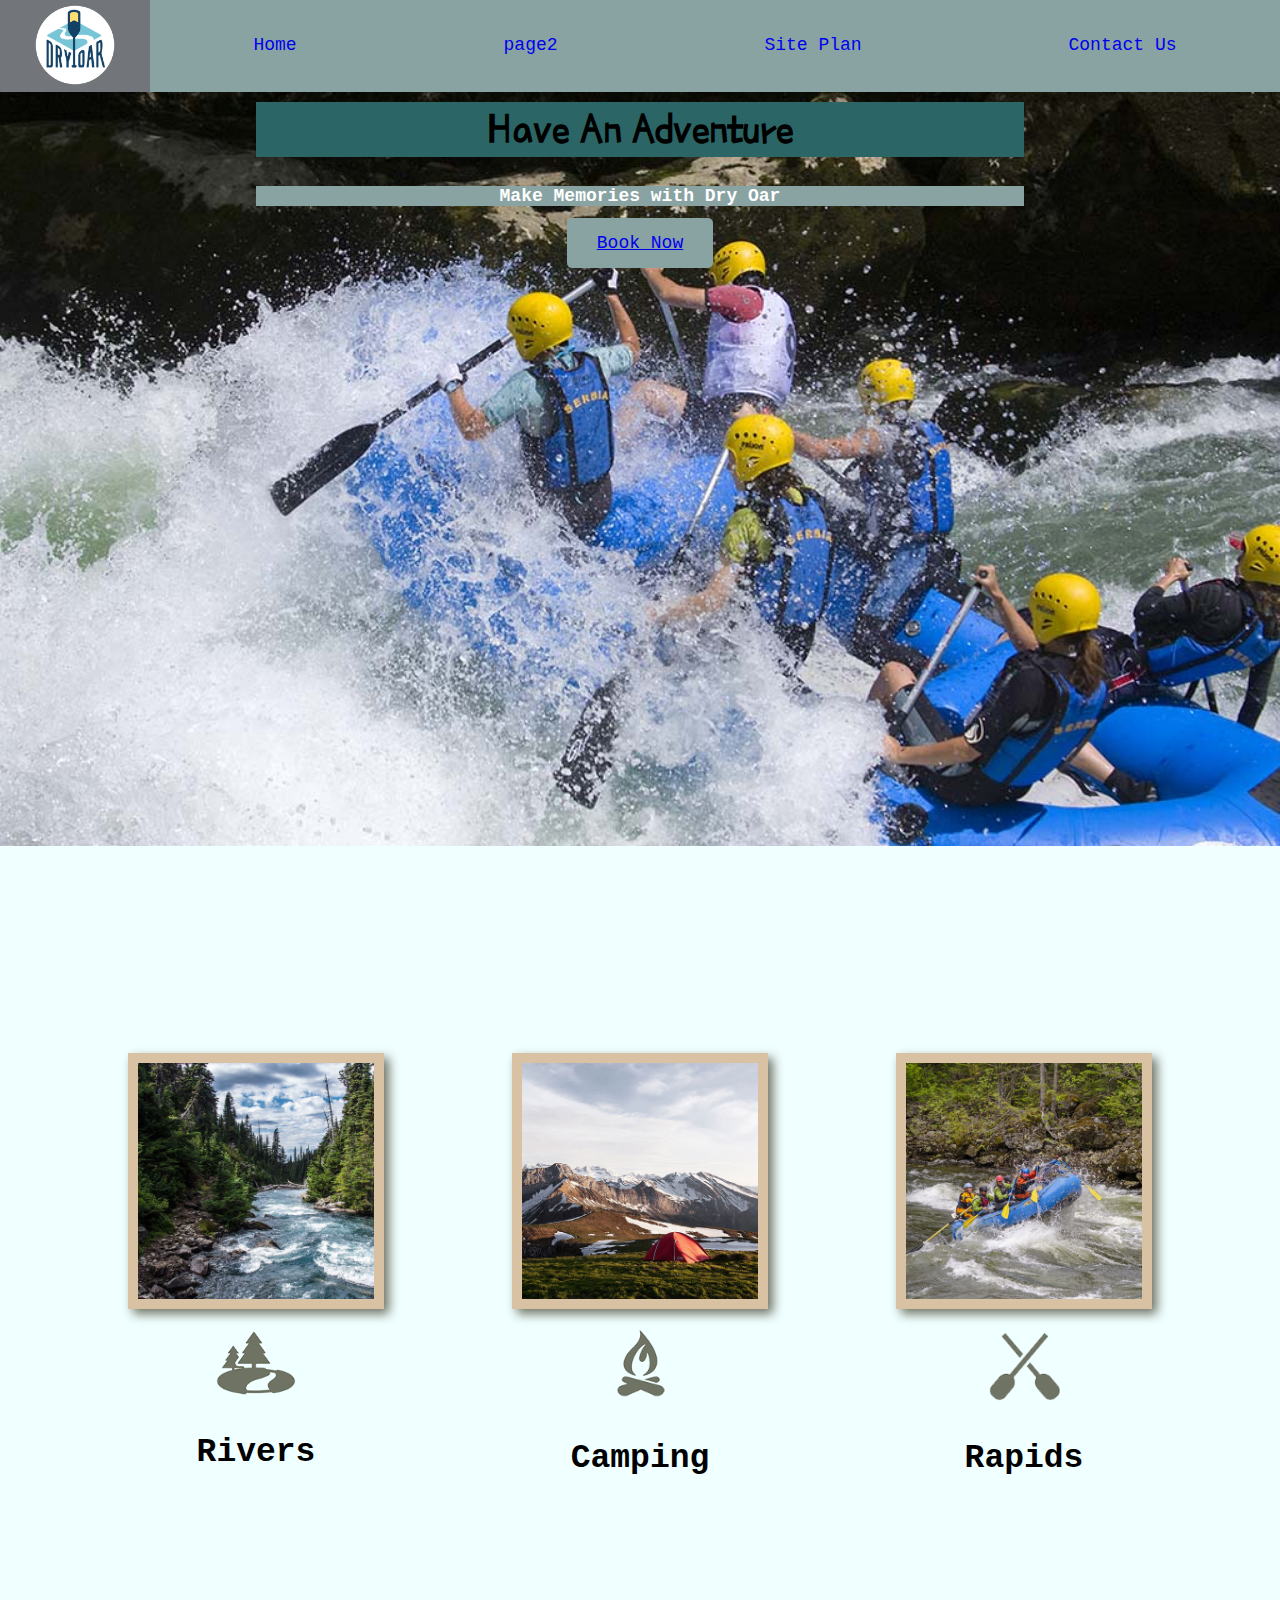
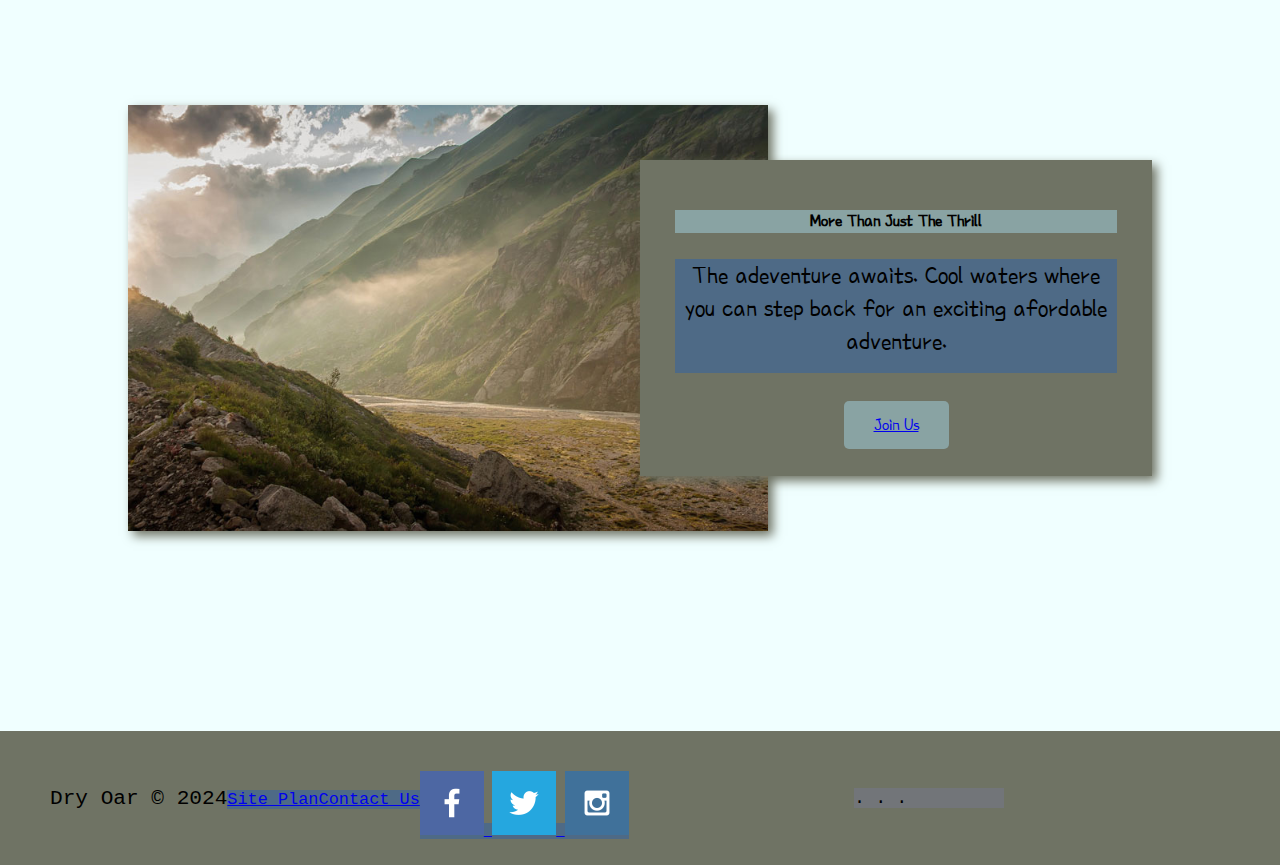
<file: Wwr/adventure-page2/index.html>
<!DOCTYPE html>
<html lang="en">
<head>
    <meta charset="UTF-8">
    <meta name="viewport" content="width=device-width, initial-scale=1.0">
    <title>White water rafting for noobs</title>
    <link href="https://fonts.googleapis.com/css2?family=Poor+Story&display=swap" rel="stylesheet">
    <link rel="stylesheet" href="styles/style.css">
 
</head>
<body>
    <div id="content">
    <header>
        <a id="logo_link" href="index.html">
            <img class="logo" src="./images/logo.png" alt="Dry Oar Logo">
        </a>
        <nav>
            <a href="index.html">Home</a>
            <a href="#">page2</a>
            <a href="site-plan-rafting.html">Site Plan</a>
            <a href="contactus.html">Contact Us</a>
    </header>
    <div id="hero">
        <div id="hero-box">
            <img id="hero-img" src="./images/hero.png" alt="People enjoying white water rafting">
        </div>
        <section id="hero-msg">
            <h1 class="home-title">Have An Adventure</h1>
            <h4>Make Memories with Dry Oar </h4>
            <div class='button-box'>
                <a class='book' href="contactus.html">Book Now</a>
            </div>
        </section>
    </div>
    <main class="home-grid">
        <section class="rivers-card">
            <img class="card-img" src=" ./images/rivers.png" alt="river in forest">
            <img class="icon" src=" ./images/rivericon.png" alt="river icon">
            <h2>Rivers</h2>
        </section>
        <section class="camping-card">
            <img class="card-img" src="./images/camping.png" alt="tent in mountains">
            <img class="icon" src="./images/firelogo.png" alt="fire icon">
            <h2>Camping</h2>
            
        </section>
        <section class="rapids-card">
            <img class="card-img" src="./images/rapid.png" alt="rafting boat">
            <img class="icon" src="./images/oars icon.png" alt="oars icon">
            <h2>Rapids</h2>
        </section>
<div id="backround"></div>
        <img class="mountains" src="./images/mountains.png" alt="Misty mountains">
    <section class="msg">
        <h2>More Than Just The Thrill</h2>
        <p> The adeventure awaits. Cool waters where you can step back for an exciting 
            afordable adventure. </p>
        <a class='join' href="rivers">Join Us</a>
    </section>
    </main>
    </body>
    <footer>
        <p>Dry Oar &copy; 2024</p>
        <p><a href="site-plan-rafting.html">Site Plan</a></p>
        <p><a href="contactus.html">Contact Us</a></p>
        <div class="social">
            <a href="https://facebook.com">
                <img src="images/facebook.png" alt="fb icon">
            </a>
            <a href="https://twitter.com">
                <img src="images/twitter.png" alt="twitter icon">
            </a>
            <a href="https://instagram.com">
                <img src="images/instagram.png" alt="instagram icon">
            </a>
        </div>
        <head>
            <link rel="stylesheet" href="styles/style.css">
              <body>
                <div id="content">
                    <header>
                        . . .
                    </footer>
                </div>
                </div>
            </body>
            </html>
        </head>
    </footer>
</file>
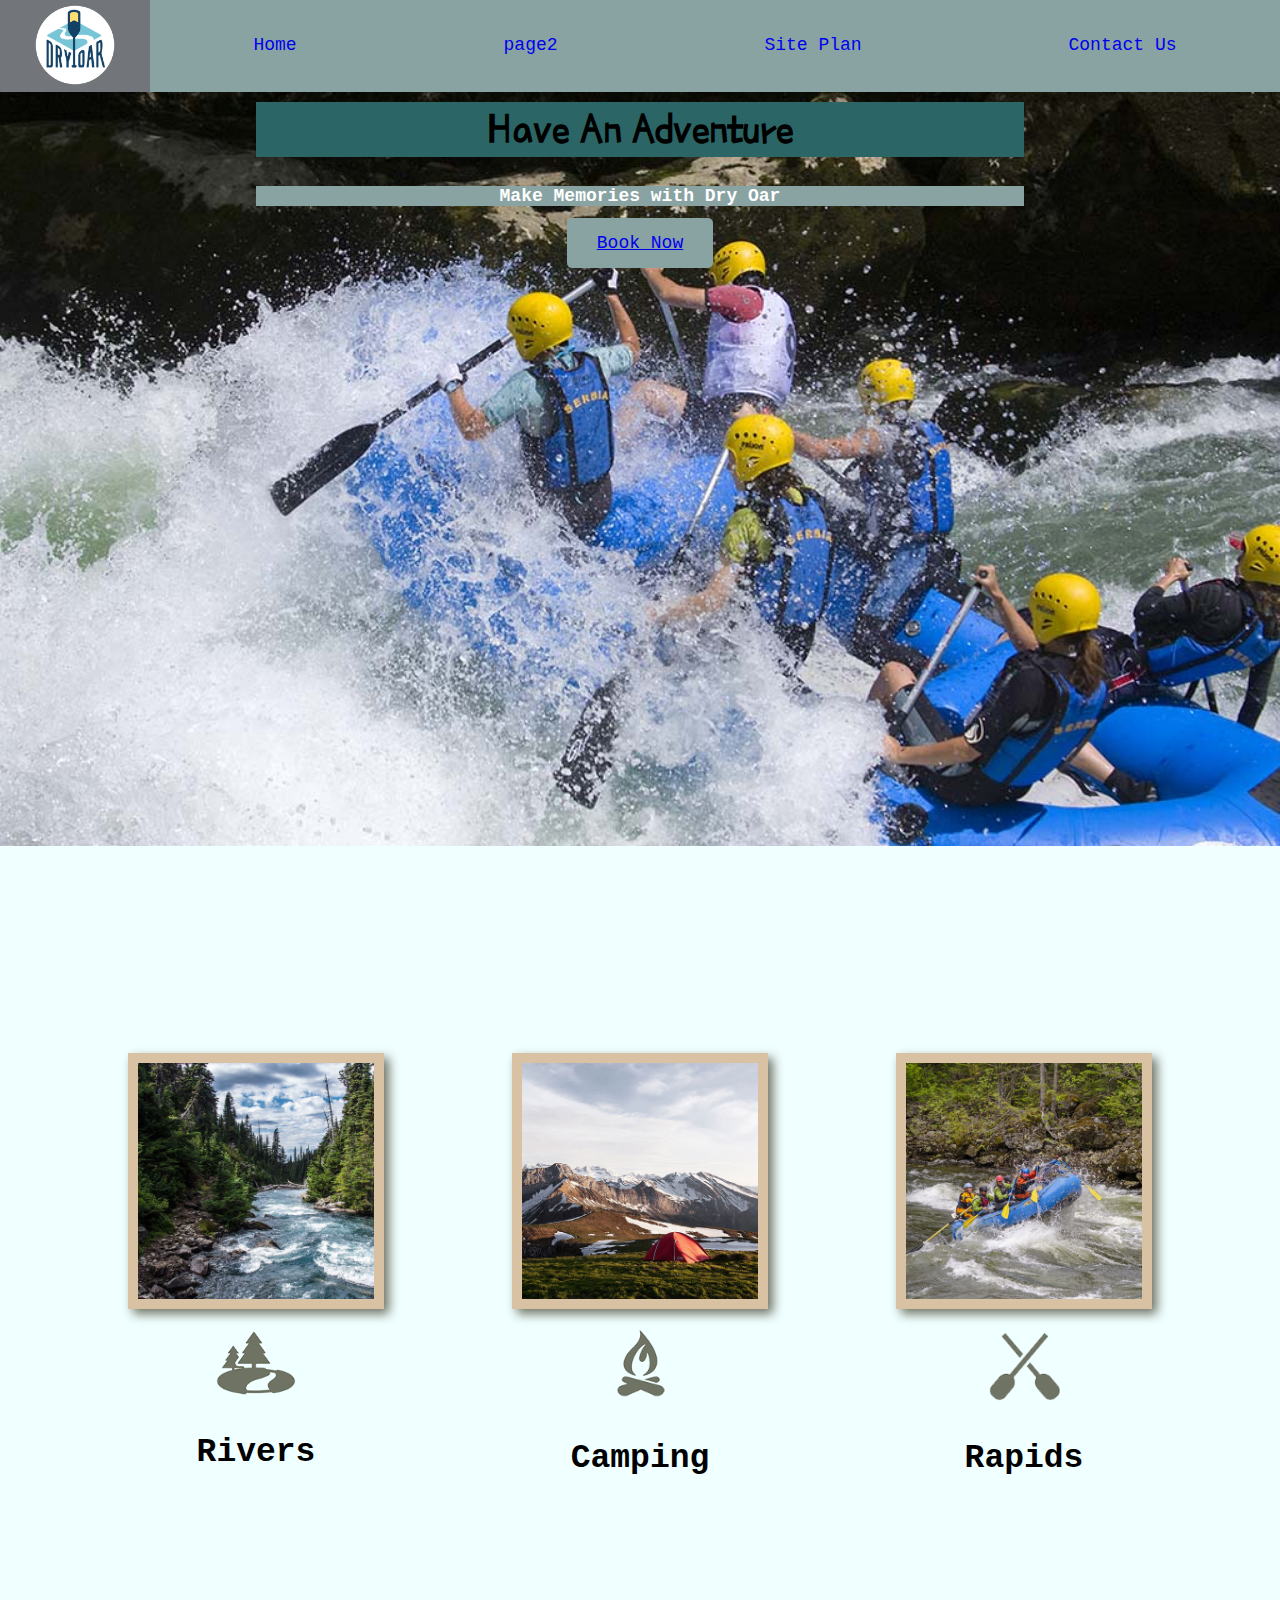
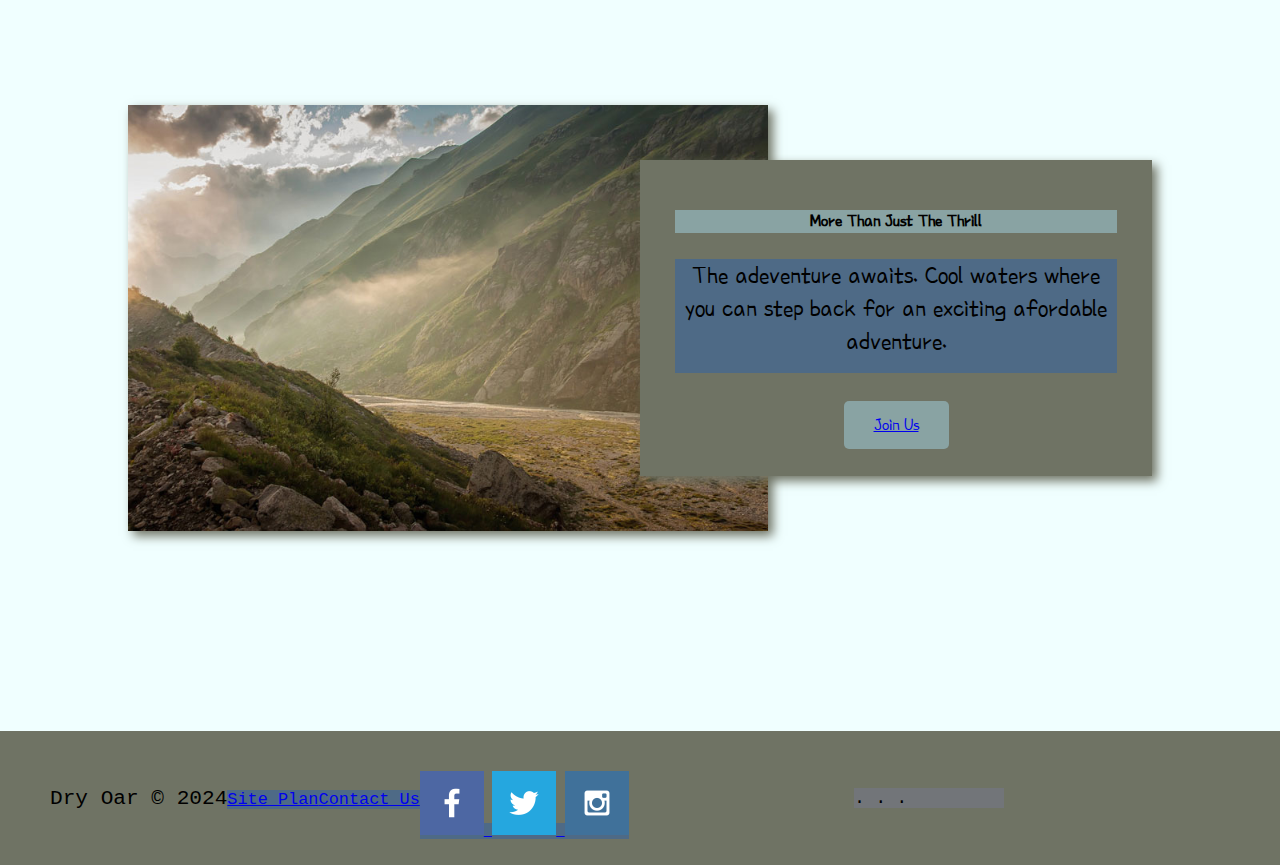
<file: Wwr/adventure/index.html>
<!DOCTYPE html>
<html lang="en">
<head>
    <meta charset="UTF-8">
    <meta name="viewport" content="width=device-width, initial-scale=1.0">
    <title>White water rafting for noobs</title>
    <link href="https://fonts.googleapis.com/css2?family=Poor+Story&display=swap" rel="stylesheet">
    <link rel="stylesheet" href="styles/style.css">
 
</head>
<body>
    <header>
        <a id="logo_link" href="index.html">
            <img class="logo" src="./images/logo.png" alt="Dry Oar Logo">
        </a>
        <nav>
            <a href="index.html">Home</a>
            <a href="#">page2</a>
            <a href="site-plan-rafting.html">Site Plan</a>
            <a href="contactus.html">Contact Us</a>
    </header>
    <div id="hero">
        <div id="hero-box">
            <img id="hero-img" src="./images/hero.png" alt="People enjoying white water rafting">
        </div>
        <section id="hero-msg">
            <h1 class="home-title">Have An Adventure</h1>
            <h4>Make Memories with Dry Oar </h4>
            <div class='button-box'>
                <a class='book' href="contactus.html">Book Now</a>
            </div>
        </section>
    </div>
    <main class="home-grid">
        <section class="rivers-card">
            <img class="card-img" src=" ./images/rivers.png" alt="river in forest">
            <img class="icon" src=" ./images/rivericon.png" alt="river icon">
            <h2>Rivers</h2>
        </section>
        <section class="camping-card">
            <img class="card-img" src="./images/camping.png" alt="tent in mountains">
            <img class="icon" src="./images/firelogo.png" alt="fire icon">
            <h2>Camping</h2>
            
        </section>
        <section class="rapids-card">
            <img class="card-img" src="./images/rapid.png" alt="rafting boat">
            <img class="icon" src="./images/oars icon.png" alt="oars icon">
            <h2>Rapids</h2>
        </section>
<div id="backround"></div>
        <img class="mountains" src="./images/mountains.png" alt="Misty mountains">
    <section class="msg">
        <h2>More Than Just The Thrill</h2>
        <p> The adeventure awaits. Cool waters where you can step back for an exciting 
            afordable adventure. </p>
        <a class='join' href="rivers">Join Us</a>
    </section>
    </main>
    </body>
    <footer>
        <p>Dry Oar &copy; 2024</p>
        <p><a href="site-plan-rafting.html">Site Plan</a></p>
        <p><a href="contactus.html">Contact Us</a></p>
        <div class="social">
            <a href="https://facebook.com">
                <img src="images/facebook.png" alt="fb icon">
            </a>
            <a href="https://twitter.com">
                <img src="images/twitter.png" alt="twitter icon">
            </a>
            <a href="https://instagram.com">
                <img src="images/instagram.png" alt="instagram icon">
            </a>
        </div>
        <head>
            <link rel="stylesheet" href="styles/style.css">
              <body>
                <div id="content">
                    <header>
                        . . .
                    </footer>
                </div>
            </body>
            </html>
        </head>
    </footer>
</file>
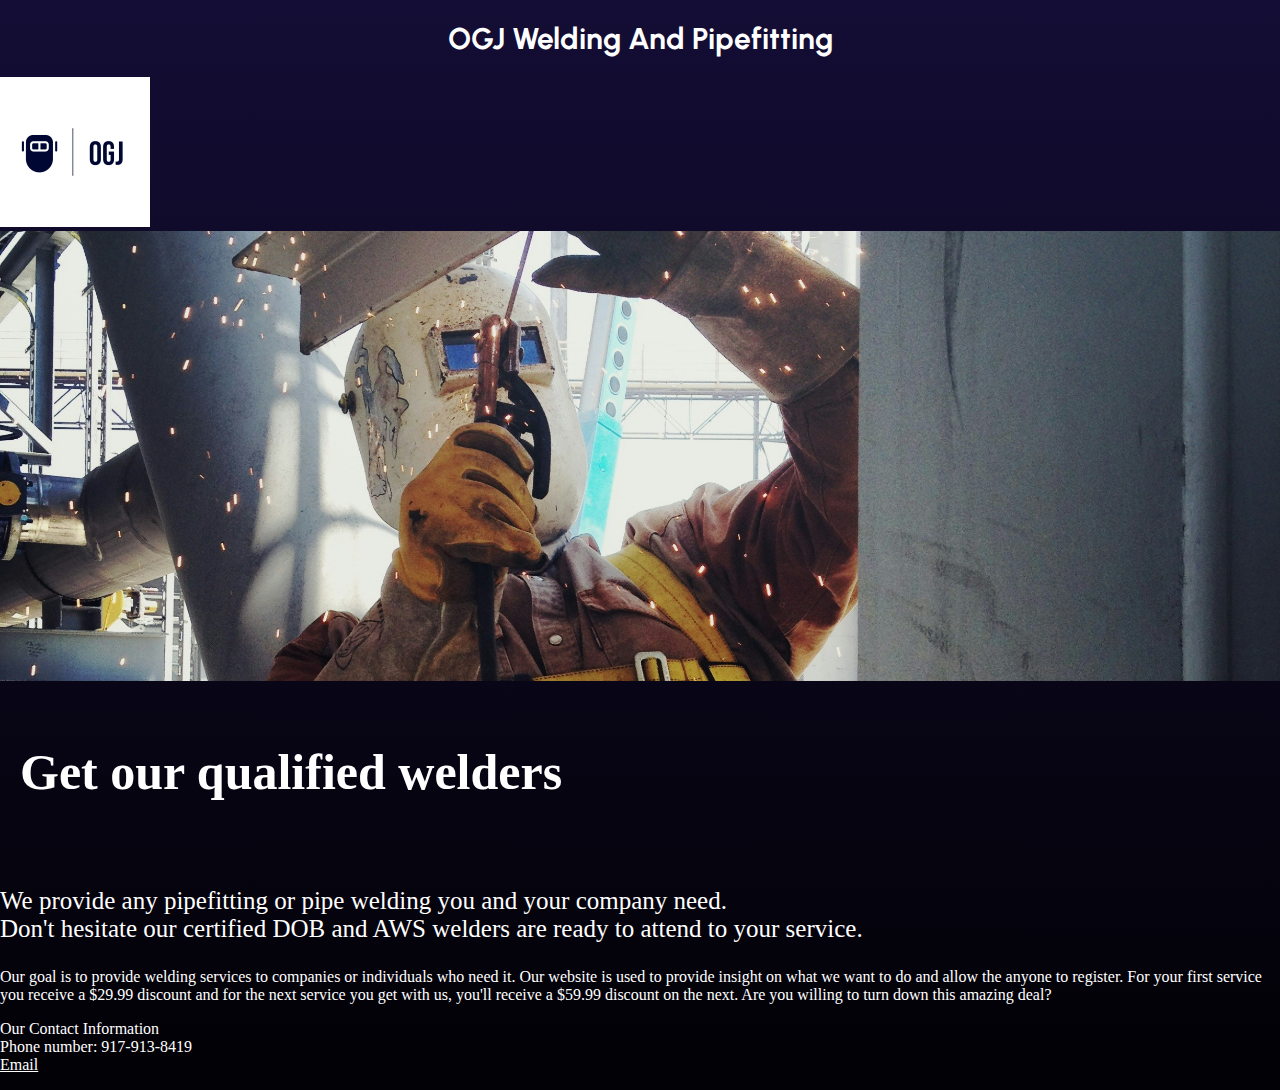
<file: welding/welding.html>
<!DOCTYPE html>
<html lang="en">
<head>
    <meta charset="UTF-8">
    <meta name="viewport" content="width=device-width, initial-scale=1.0">
    <title>Document</title>
    <link rel="preconnect" href="https://fonts.googleapis.com">
    <link rel="preconnect" href="https://fonts.gstatic.com" crossorigin>
    <link href="https://fonts.googleapis.com/css2?family=Urbanist:wght@800&display=swap" rel="stylesheet">
    <link rel="stylesheet" href="./weld/styles/welding.css">
</head>
<body>
    <!-- Header -->
    <section>
        <header class="header">OGJ Welding And Pipefitting</header> <img src="./weld/images/ogj.png" alt="ok" class="logo">
    </section>
    <!-- Image -->
    <section>
        <div class="imagecontainer">
            <img class="img1" src="./weld/images/weld1.png.jpg" alt="weld">
        </div>
    </section>
    <!-- heading -->
    <div class="content">
        <h2>Get our qualified welders</h2>
    </div>
    <!-- Our services -->
    <div>
        <p class="service">
            We provide any pipefitting or pipe welding you and your company need. <br>
            Don't hesitate our certified DOB and AWS welders are ready to attend to your service.
        </p>
    </div>
    <div>
        <p class = 'goal'>
        Our goal is to provide welding services to companies or individuals who need it.
        Our website is used to provide insight on what we want to do and allow the anyone to register. 
        For your first service you receive a $29.99 discount and for the next service you get with us, you'll receive a $59.99 discount on the next. 
        Are you willing to turn down this amazing deal?
        </p>
    </div>
    <!-- Contact Information -->
    <p class="text2">
        Our Contact Information <br>
        Phone number: 917-913-8419 <br>
        <a href='mailto:chagui1176@yahoo.com' class="email">Email</a>
    </p>
</body>
</html>
</file>
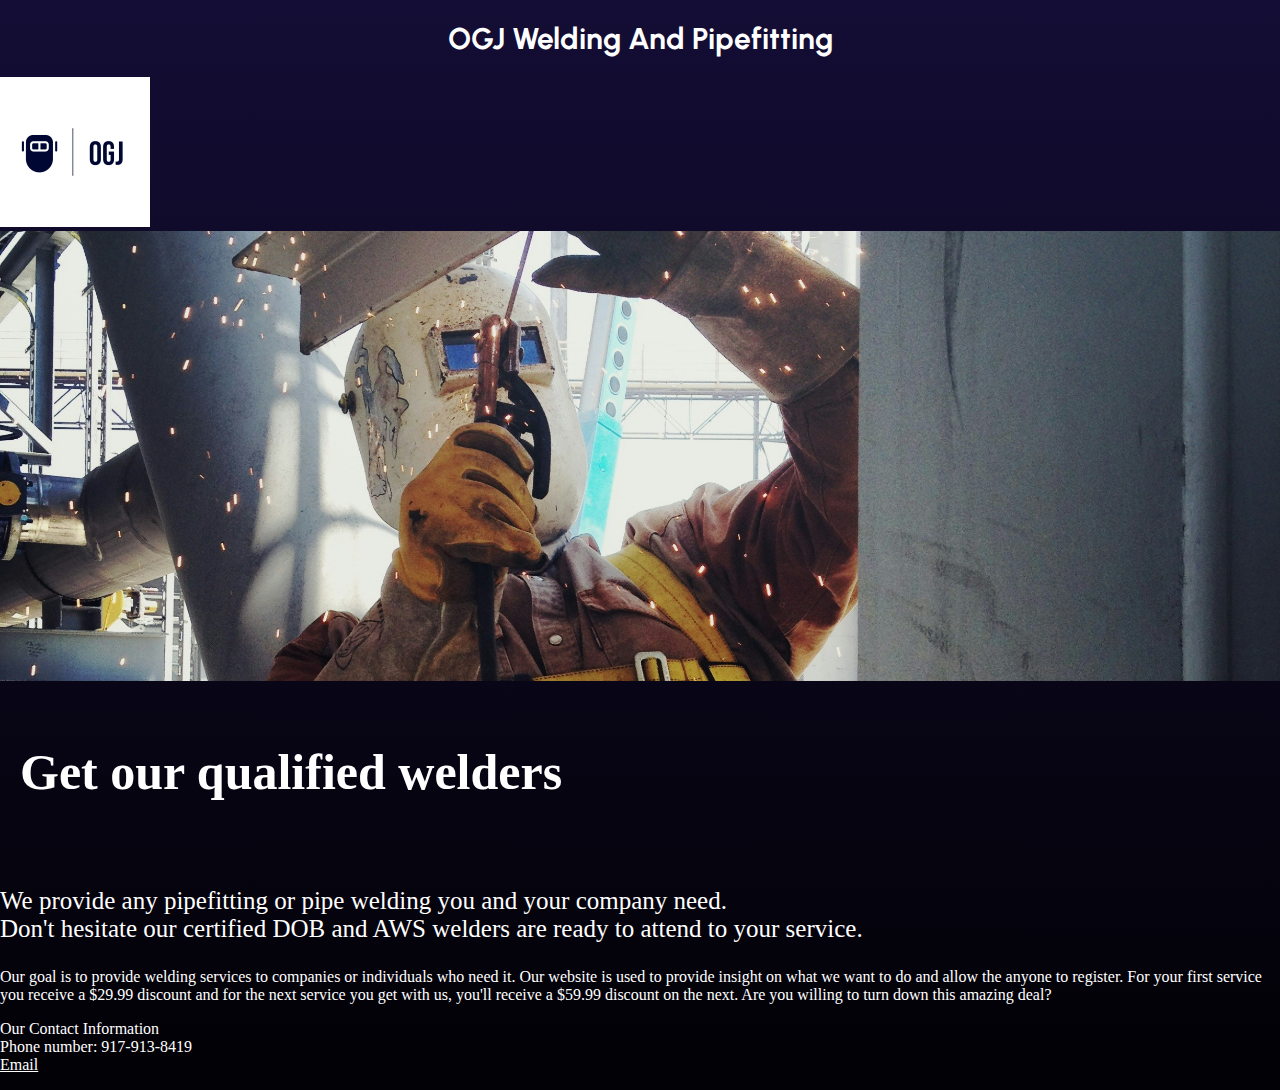
<file: welding/weld/welding.html>
<!DOCTYPE html>
<html lang="en">
<head>
    <meta charset="UTF-8">
    <meta name="viewport" content="width=device-width, initial-scale=1.0">
    <title>Document</title>
    <link rel="preconnect" href="https://fonts.googleapis.com">
    <link rel="preconnect" href="https://fonts.gstatic.com" crossorigin>
    <link href="https://fonts.googleapis.com/css2?family=Urbanist:wght@800&display=swap" rel="stylesheet">
    <link rel="stylesheet" href="styles/welding.css">
</head>
<body>
    <!-- Header -->
    <section>
        <header class="header">OGJ Welding And Pipefitting</header> <img src="./images/ogj.png" alt="ok" class="logo">
    </section>
    <!-- Image -->
    <section>
        <div class="imagecontainer">
            <img class="img1" src="images/weld1.png.jpg" alt="weld">
        </div>
    </section>
    <!-- heading -->
    <div class="content">
        <h2>Get our qualified welders</h2>
    </div>
    <!-- Our services -->
    <div>
        <p class="service">
            We provide any pipefitting or pipe welding you and your company need. <br>
            Don't hesitate our certified DOB and AWS welders are ready to attend to your service.
        </p>
    </div>
    <div>
        <p class = 'goal'>
        Our goal is to provide welding services to companies or individuals who need it.
        Our website is used to provide insight on what we want to do and allow the anyone to register. 
        For your first service you receive a $29.99 discount and for the next service you get with us, you'll receive a $59.99 discount on the next. 
        Are you willing to turn down this amazing deal?
        </p>
    </div>
    <!-- Contact Information -->
    <p class="text2">
        Our Contact Information <br>
        Phone number: 917-913-8419 <br>
        <a href='mailto:chagui1176@yahoo.com' class="email">Email</a>
    </p>
</body>
</html>
</file>
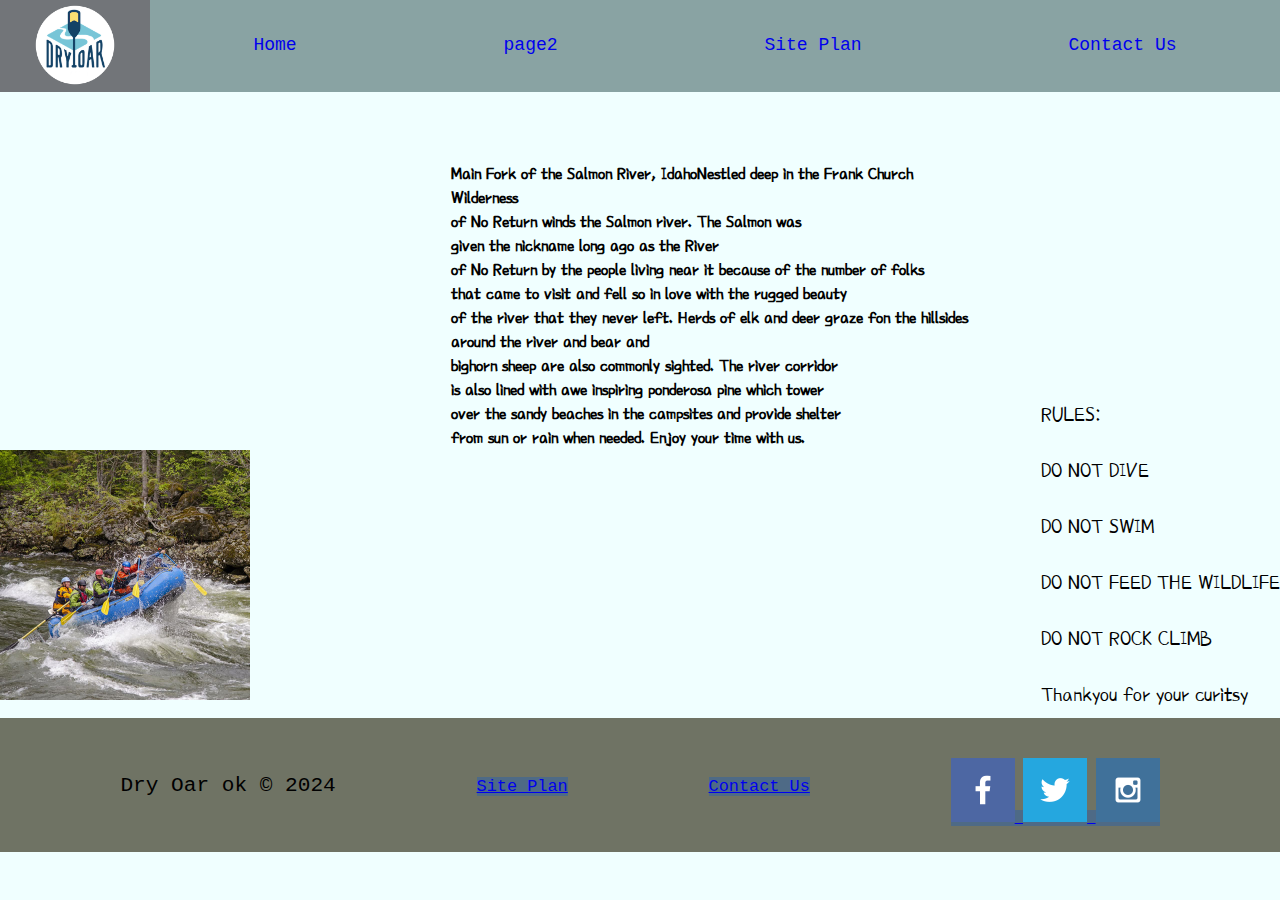
<file: Wwr/adventure-page2/rivers.html>
<!DOCTYPE html>
<html lang="en">
<head>
    <meta charset="UTF-8">
    <meta name="viewport" content="width=device-width, initial-scale=1.0">
    <title>About our rivers</title>
    <link href="https://fonts.googleapis.com/css2?family=Poor+Story&display=swap" rel="stylesheet">
    <link rel="stylesheet" href="./styles/style2.css">
</head>
<body>
    <header>
        <a id="logo_link" href="index.html">
            <img class="logo" src="./images/logo.png" alt="Dry Oar Logo">
        </a>
        <nav>
            <a href="index.html">Home</a>
            <a href="#">page2</a>
            <a href="site-plan-rafting.html">Site Plan</a>
            <a href="contactus.html">Contact Us</a>
        </nav>
    </header>

    <!-- Main Content -->
    <!-- container -->
    <main class="second-page-main">
        <div class="second-page-msg"> RULES: <br> <br>DO NOT DIVE <br><br>DO NOT SWIM <br><br>DO NOT FEED THE WILDLIFE <br><br> DO NOT ROCK CLIMB <br> <br> Thankyou for your curitsy</div>
        <h2 class = "mainp" >Main Fork of the Salmon River, IdahoNestled deep in the Frank Church Wilderness <br> of No Return winds the Salmon river. The Salmon was <br> given the nickname long ago as the River <br> of No Return by the people living near it because of the number of folks <br> that came to visit and fell so in love with the rugged beauty <br> of the river that they never left.

            Herds of elk and deer graze fon the hillsides around the river and bear and <br>bighorn sheep are also commonly sighted. The river corridor <br> is also lined with awe inspiring ponderosa pine which tower <br>over the sandy beaches in the campsites and provide shelter <br> from sun or rain when needed. Enjoy your time with us.</h2>
        <img class="bottom-left-icon" src="./images/rapid.png" alt="Bottom Left Image">

    </main>

    <!-- Bottom Left Image -->


    <footer>
        <p>Dry Oar ok &copy; 2024</p>
        <p><a href="site-plan-rafting.html">Site Plan</a></p>
        <p><a href="contactus.html">Contact Us</a></p>
        <div class="social">
            <a href="https://facebook.com">
                <img src="images/facebook.png" alt="fb icon">
            </a>
            <a href="https://twitter.com">
                <img src="images/twitter.png" alt="twitter icon">
            </a>
            <a href="https://instagram.com">
                <img src="images/instagram.png" alt="instagram icon">
            </a>
        </div>
    </footer>
</body>
</html>

    
    
</body>
</html>
</file>
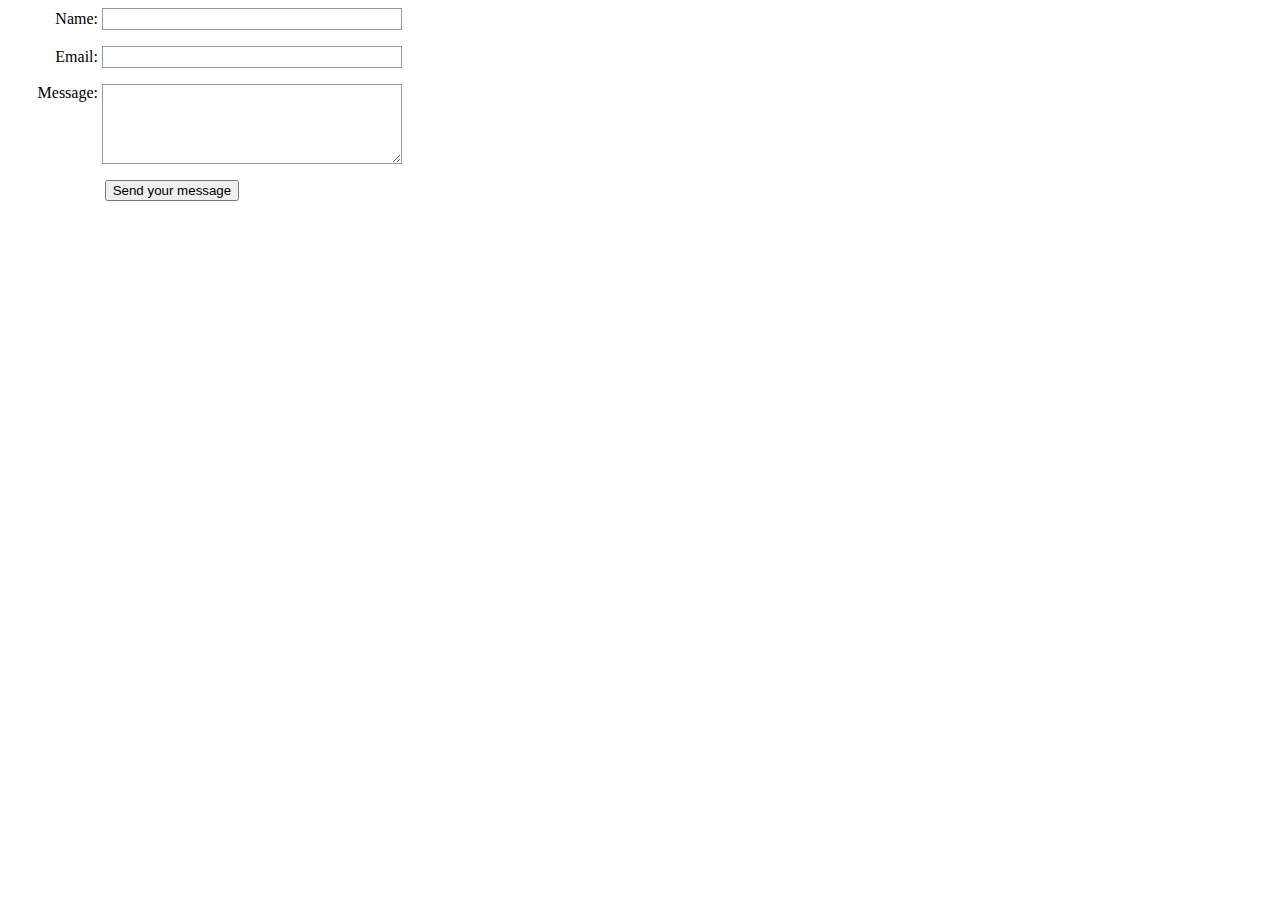
<file: Wwr/contactus.html/contactus.html>
<!DOCTYPE html>
<html lang="en">
<head>
    <meta charset="UTF-8">
    <meta name="viewport" content="width=device-width, initial-scale=1.0">
    <title>Contact us</title>
    <style>
        …form {
  /* Center the form on the page */
  margin: 0 auto;
  width: 400px;
  /* Form outline */
  padding: 1em;
  border: 1px solid #ccc;
  border-radius: 1em;
}

ul {
  list-style: none;
  padding: 0;
  margin: 0;
}

form li + li {
  margin-top: 1em;
}

label {
  /* Uniform size & alignment */
  display: inline-block;
  width: 90px;
  text-align: right;
}

input,
textarea {
  /* To make sure that all text fields have the same font settings
     By default, textareas have a monospace font */
  font: 1em sans-serif;

  /* Uniform text field size */
  width: 300px;
  box-sizing: border-box;

  /* Match form field borders */
  border: 1px solid #999;
}

input:focus,
textarea:focus {
  /* Additional highlight for focused elements */
  border-color: #000;
}

textarea {
  /* Align multiline text fields with their labels */
  vertical-align: top;

  /* Provide space to type some text */
  height: 5em;
}

.button {
  /* Align buttons with the text fields */
  padding-left: 90px; /* same size as the label elements */
}

button {
  /* This extra margin represent roughly the same space as the space
     between the labels and their text fields */
  margin-left: 0.5em;
}
#feedback {
    background-color: antiquewhite;
    position: absolute;
    top: 0;
    left: 0;
    right: 0;
    padding: .5em;
    /* make this element invisible until we are ready for it */
    display: none;      
}
.moveDown {
    margin-top: 3em;
}
                    

    </style>
      
</head>
<body>
    <main>





        <form action="/my-handling-form-page" method="post">
            <ul>
              <li>
                <label for="name">Name:</label>
                <input type="text" id="name" name="user_name" />
              </li>
              <li>
                <label for="mail">Email:</label>
                <input type="email" id="mail" name="user_email" />
              </li>
              <li>
                <label for="msg">Message:</label>
                <textarea id="msg" name="user_message"></textarea>
              </li>
              <li class="button">
                <button type="submit">Send your message</button>
              </li>
              
            </ul>
          </form>

    </main>
    
<footer>






</footer>


<script>
    // get the feedback div element so we can do something with it.
    const feedbackElement = document.getElementById('feedback');
    // get the form so we can read what was entered in it.
    const formElement = document.forms[0];
    // add a 'listener' to wait for a submission of our form. When that happens run the code below.
    formElement.addEventListener('submit', function(e) {
        // stop the form from doing the default action.
        e.preventDefault();
        // set the contents of our feedback element to a message letting the user know the form was submitted successfully. Notice that we pull the name that was entered in the form to personalize the message!
        feedbackElement.innerHTML = 'Hello '+ formElement.user_name.value +'! Thank you for your message. We will get back with you as soon as possible!';
        // make the feedback element visible.
        feedbackElement.style.display = "block";
        // add a class to move everything down so our message doesn't cover it.
        document.body.classList.toggle('moveDown');
    });
</script>
</body>
</html>
</file>
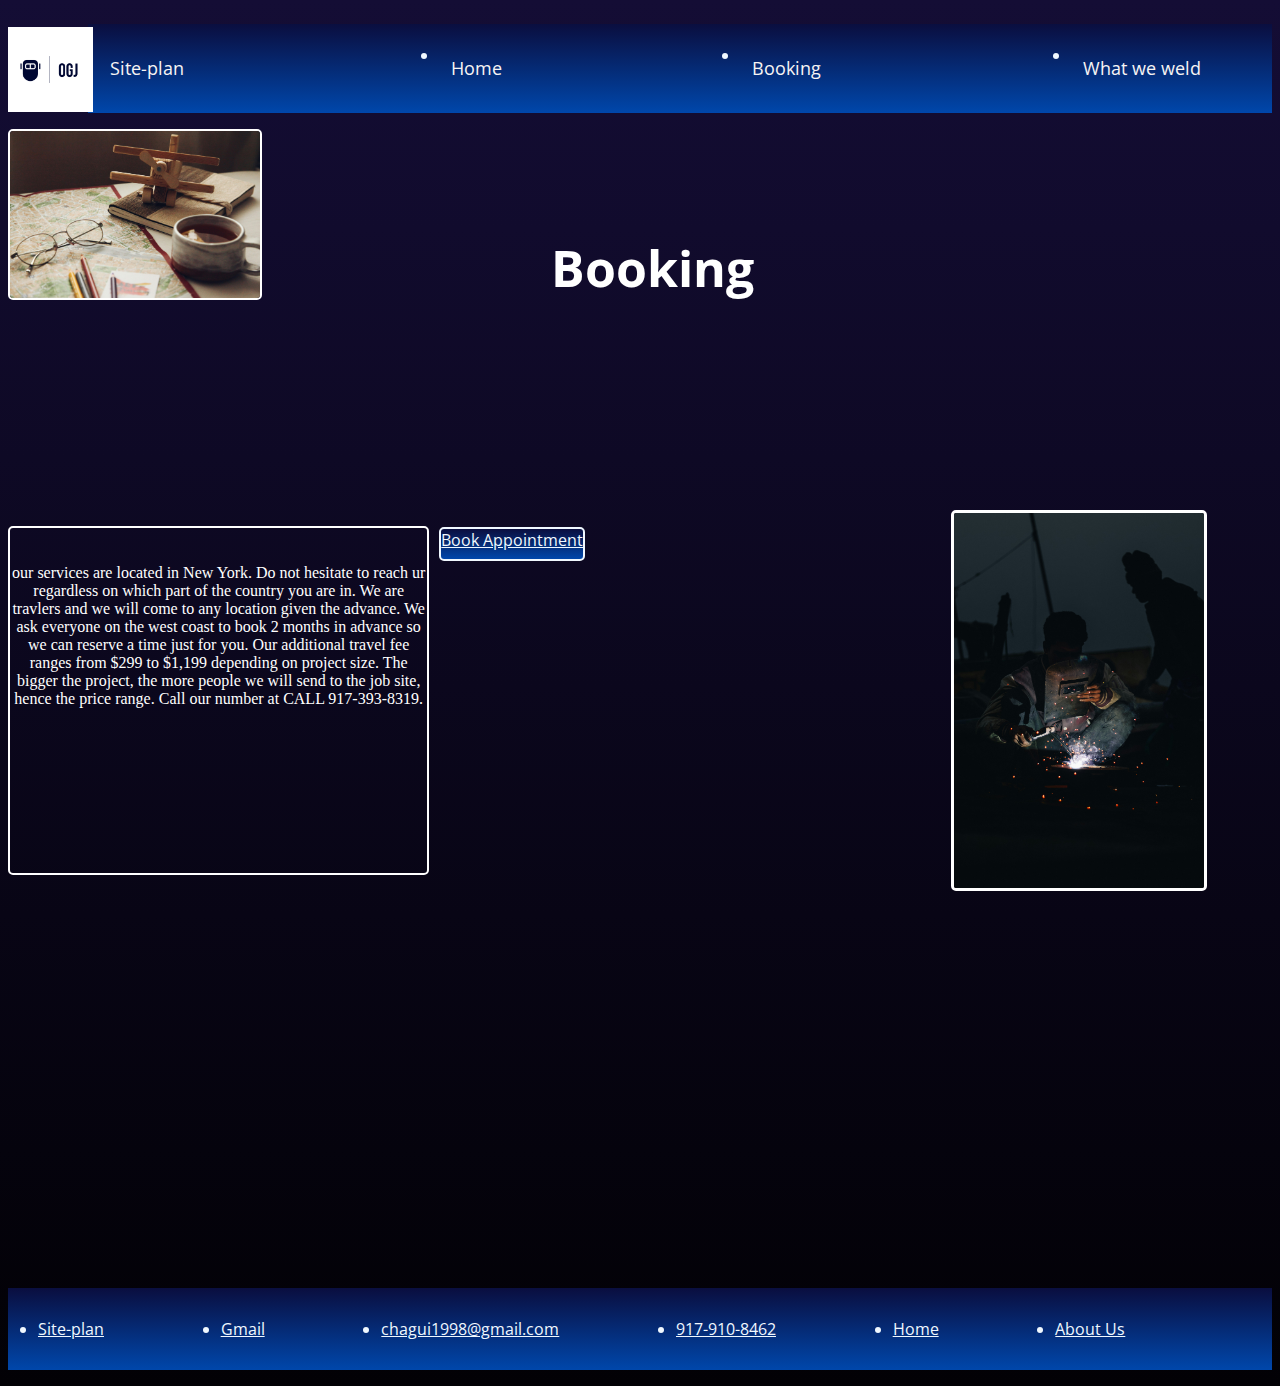
<file: Wwr/welding2/Booking2.html>
<!DOCTYPE html>
<html lang="en">
<head>
    <meta charset="UTF-8">
    <meta name="viewport" content="width=device-width, initial-scale=1.0">
    <title>Booking</title>
    <link rel="stylesheet" href="./styles/booking2.css">
</head>
<body>
    <header>
        <img src="./images/ogj.png" alt="logo">
        <div>
            <ul class="nav">
                <li><a href="site-plan.html">Site-plan</a></li>
                <li><a href="Homepage1.html">Home</a></li>
                <li> <a href="Booking2.html"> Booking</a></li>
                <li> <a href="What-we-weld.html"> What we weld</a></li>







            </ul>




        </div>


    </header>



    <!-- side nav -->

    

    <main class ='page-container'> 
        
        <p class="bookingp"> Booking</p>
        <p class="bookingapt"> <a href="Booking2.html"> Book Appointment</a></p>



        <p class="mainp">
            <br> <br> 
            our services are located in New York. Do not hesitate to reach ur regardless on which part of the country you are in.
            We are travlers and we will come to any location given the advance. We ask everyone on the west coast
            to book 2 months in advance so we can reserve a time just for you. Our additional travel fee ranges from $299 to $1,199 depending
            on project size. The bigger the project, the more people we will send to the job site, hence the price range. Call our number at
            CALL 917-393-8319.</p>
        
        

        <!-- NAV Header-->

        <!-- these will be boxes used to display box.1 You, box 2 are, box 3 Amazing -->

<!-- The 2 home page images -->
        
        <!-- This image will be used in all headers. weld 1 -->
        <img class='image1' src="./images/map.png.jpg" alt="map">
        <!-- This image is just for this page -->
        
        <img class='image2' src="./images/mig.png.jpg" alt=",ig">
        
 













    </main>

    <!-- Nav to add site plan and phone nunmber -->
    <footer class="container2">
        <ul class="nav2">
            <li><a href="site-plan.html">Site-plan</a></li>
            <li><a href="gmail">Gmail</a></li>
            <li class="third"><a href="#">chagui1998@gmail.com</a></li>
            <li><a href="#">917-910-8462</a></li>
            <li><a href="#">Home</a></li>
            <li><a href="#">About Us</a></li>
        </ul>
        
        
    </footer>




</body>
</html>
</file>
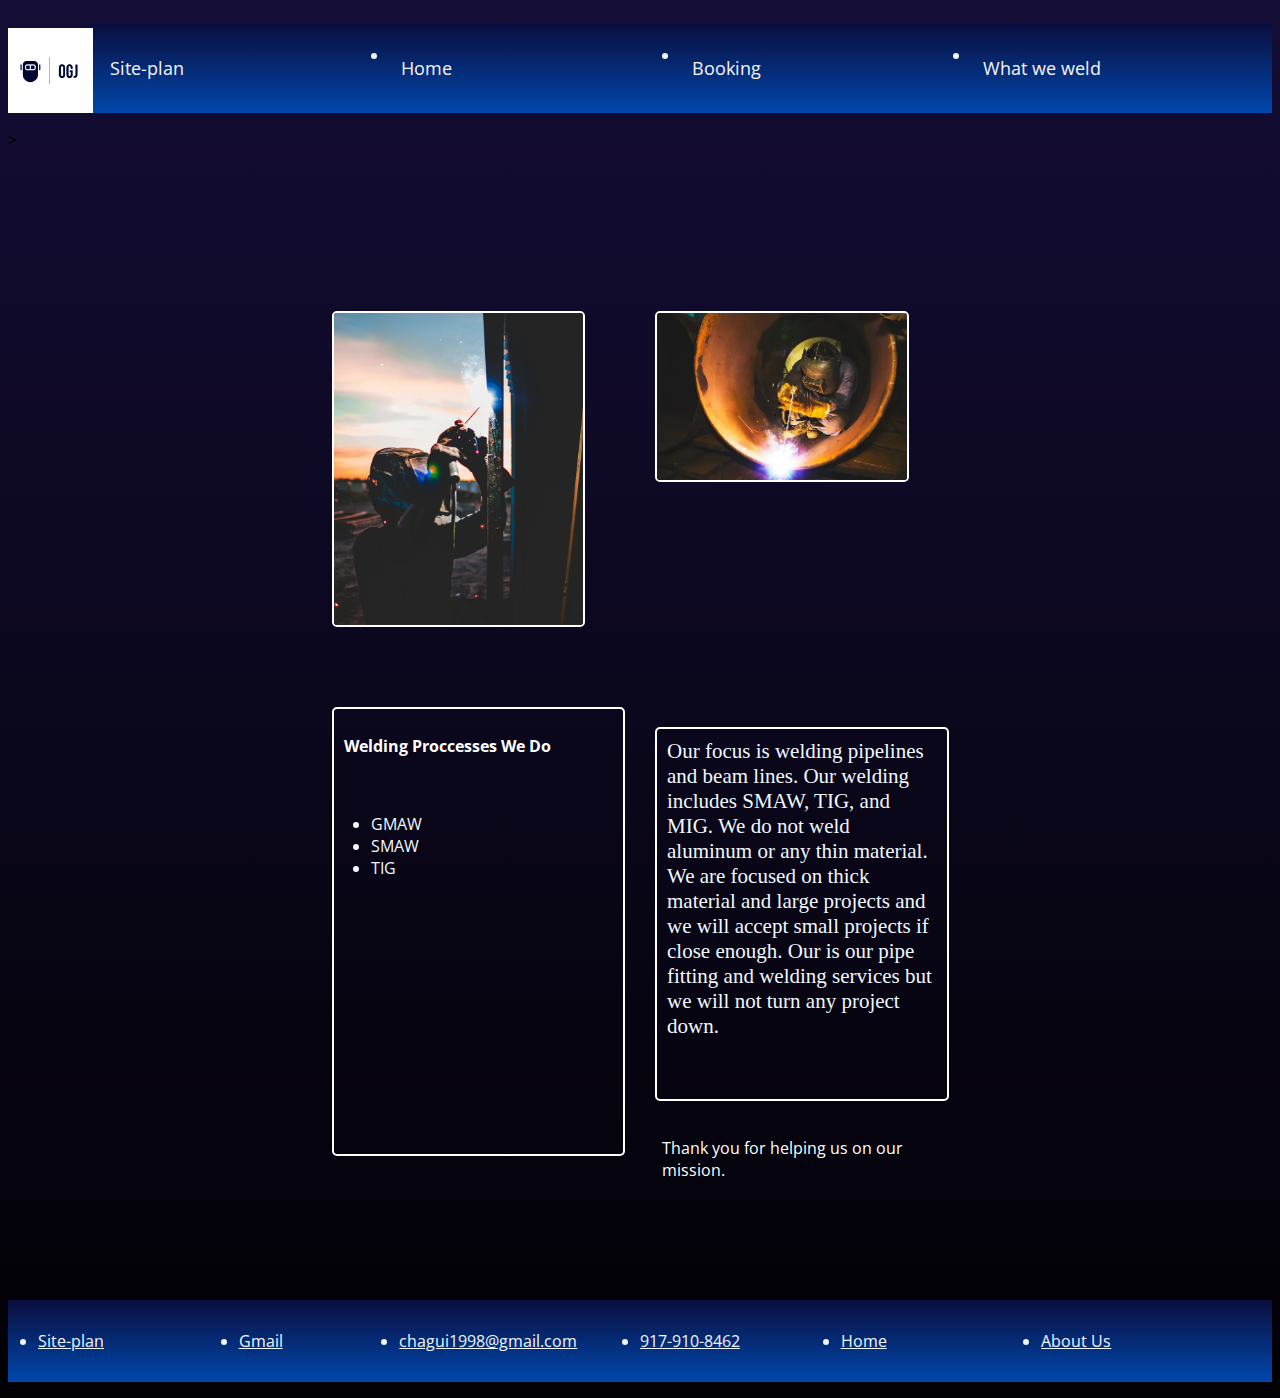
<file: Wwr/welding2/What-we-weld.html>
<!DOCTYPE html>
<html lang="en">
<head>
    <meta charset="UTF-8">
    <meta name="viewport" content="width=device-width, initial-scale=1.0">
    <title>What We Weld</title>
    <link rel="stylesheet" href="./styles/what-we-wld3.css">
</head>
<body>
    <header>
        <img class ='logo' src="./images/ogj.png" alt="logo">
        <div>  
            <ul class="nav">
                <li><a href="site-plan.html">Site-plan</a></li>
                <li><a href="Homepage1.html">Home</a></li>
                <li> <a href="Booking2.html"> Booking</a></li>
                <li> <a href="What-we-weld.html"> What we weld</a></li>







            </ul>




        </div>


    </header>
    <main class ='page-container'> 
        <div class="mainp">Our focus is welding pipelines and beam lines. Our welding includes SMAW, TIG, and MIG. We do not weld aluminum or any thin material. We are focused on thick material and large projects and we will accept small projects if close enough. Our is our pipe fitting and welding services but we will not turn any project down.
        
        </div>
      
        <p class = 'p1'>Thank you for helping us on our mission. <br>     </p>
        <div class="words"> <p>Welding Proccesses We Do </p>
        <ul class="process">
            <li>GMAW</li>
            <li>SMAW</li>
            <li>TIG</li>

        </ul>

        </div>


            

        <!-- NAV Header-->
    
        

        <!-- these will be boxes used to display box.1 You, box 2 are, box 3 Amazing -->
>
<!-- The 2 home page images -->
        
        <!-- This image will be used in all headers. weld 1 -->
        <img class='image1' src="./images/pipe.webp" alt="map">
        <!-- This image is just for this page -->
        <img class='image2' src="./images/outside.png.jpg" alt=",ig">
        </div>
<!-- footer -->
</main>

<!-- Nav to add site plan and phone nunmber -->
<footer class="container2">
    <ul class="nav2">
        <li><a href="site-plan.html">Site-plan</a></li>
        <li><a href="gmail">Gmail</a></li>
        <li class="third"><a href="#">chagui1998@gmail.com</a></li>
        <li><a href="#">917-910-8462</a></li>
        <li><a href="#">Home</a></li>
        <li><a href="#">About Us</a></li>
    </ul>
    
    
</footer>



</body>
</html>
</file>
<file: Wwr/adventure-page2/styles/style.css>
@import url('https://fonts.googleapis.com/css2?family=Poor+Story&display=swap');
header{
    display: grid;
    grid-template-columns: 150px auto;
}
nav {
    display: flex;
    justify-content: space-around;
}
#content {
    max-width: 1600px;
    margin: 0 auto;
}
#logo_link {
    padding-top: 5px;
    justify-self: center;
    align-self: center;
}

#hero {
    display: grid;
    grid-template-columns: 1fr 3fr 1fr;
}

#hero-msg h4 {
    color: white;
}
#hero {
    display: grid;
    grid-template-columns: 1fr 3fr 1fr;
    margin-top: -100px; 
}

#hero-msg {
    grid-column: 2/3;
    grid-row: 1/2;
    margin-top: 100px;
}
#hero-box {
    grid-column: 1/4;
    grid-row: 1/3;
    z-index: -1;
}
nav a{
    text-align: center;
    text-decoration: none;
    padding: 35px;
}
#hero-msg h1,
#hero-msg h4 {
    text-align: center;
}
.button-box{
    text-align: center;
}
main section{
    text-align: center;
}
body {
    background-color: azure;
    font-size: 22px;
    margin: 0;
    padding: 0;
    font-family: 'Courier New', Courier, monospace;
}
header {
    background-color: rgb(114, 117, 121);
}
nav a:hover {
    background-color: darkgreen;
}
.book, .join{
    background-color: rgb(227, 224, 230);
    padding: 15px 30px;
    margin-top: 50px;
    border-radius: 5px;
}
.book:hover, .join:hover{
    background-color: beige;
    text-decoration: none;
}
#background{
    background-color: rgb(35, 61, 53);
}
.msg{
    background-color: rgb(171, 173, 179);
    font-family:'Poor Story', sans-serif, 'Courier New';
     
}
footer{
    background-color: rgb(107, 126, 127);
    text-decoration: none;
}
nav,
h4,
.book, .join,
.book:hover, .join:hover,
.msg h2{
    background-color: rgb(137, 163, 163);
    font-size: 18px;
}
nav a:hover,
.home-title{
    background-color: rgb(43, 101, 101);
    font-size: 2em;
    margin-top: 10px;
    font-family: 'Poor Story', sans-serif,'Courier New';
}
.msg p,
footer,
footer a,
footer a:hover{
    background-color: rgb(78, 106, 134);
    font-size: .8em;
}
.logo{
    width: 80px;
}
.icon{
    width: 80px;
    padding-top: 10px;
}
#hero-img {
    width: 100%;
}
footer p a:hover {
    text-decoration: underline;
}
footer p{
font-size: 1.2em;
}
.msg{
    font-size: 1.5em;
}
.h2{
    margin: 0;
}
#logo_link{
padding-top: 5x;
}
.msg{
    padding: 35px;
}
.msg p{
    padding-bottom: 15px;
}
footer{
    padding: 25px 50px;
    margin-top: 200px;
}
footer .social img{
    padding-top: 15px;
}
.rivers-card, .camping-card, .rapids-card{
    margin: 200px 0;
}
.card-img{
    border: 10px;
}
main section img{
    box-sizing: border-box;
}
.card-img, .mountains {
    width: 100%;
}

.rivers-card{
    grid-column: 2/4;
    grid-row: 2/3;
}

.camping-card{
    grid-column: 5/7;
    grid-row: 2/3;
}


#hero{
    width: 100%;
}

.rapids-card{
    grid-column: 8/10;
    grid-row: 2/3;
}

#background{
    grid-column: 1/11;
    grid-row: 4/9;
}

.mountains{
    grid-column: 2/7;
    grid-row: 5/8;
} 

.msg{
    grid-column: 6/10;
    grid-row: 5/8;
} 
.home-grid{
    display: grid;
    grid-template-columns: 10;    display: grid;
    grid-template-columns: repeat(10, 1fr);
}
.card-img, .mountains {
    width: 100%;
}
footer {
    background-color: #6f7364;
    padding: 25px 50px;
    margin-top: 200px; 
    display: flex;
    justify-content: space-around;
    align-items: center;
}
.card-img {
    border: 10px solid #d9c2a3;
    transition: transform .5s;
    box-shadow: 5px 5px 10px #6f7364;
}
.card-img:hover {
    opacity: .6;
    transform: scale(1.1);
}

.msg {
    background-color: #6f7364;
    padding: 35px;
    grid-column: 6/10;
    grid-row: 6/7;
    box-shadow: 5px 5px 10px #6f7364;
}
.mountains {
    width: 100%;
    grid-column: 2/7;
    grid-row: 5/8;
    box-shadow: 5px 5px 10px #6f7364;
}
@media screen and (max-width: 900px) {
    #hero, .home-grid {
        display: block;
        height: auto;
    }
    nav, footer {
        flex-direction: column;
    }
    nav a {
        display: block;
        padding: 15px;
    }
    #hero {
        margin-top: 0;
    }
    #hero-msg {
        margin-top: 0;
    }
    #hero-msg h4 {
        display: none;
    }
    #hero-msg h1 {
        color: #6f7364;
    }
    .home-title {
        font-size: 25px;
    }
    .rivers-card, .camping-card, .rapids-card { 
        margin: 50px auto;
        width: 60%;
    }
    #background {
        display: none;
    }
    .mountains, .msg {
        width: 80%;
        display: block;
        margin: 0 auto;
    }
    footer {
        margin-top: 25px;
    }
}
</file>
<file: Wwr/adventure/styles/style.css>
@import url('https://fonts.googleapis.com/css2?family=Poor+Story&display=swap');
header{
    display: grid;
    grid-template-columns: 150px auto;
}
nav {
    display: flex;
    justify-content: space-around;
}
#content {
    max-width: 1600px;
    margin: 0 auto;
}
#logo_link {
    padding-top: 5px;
    justify-self: center;
    align-self: center;
}

#hero {
    display: grid;
    grid-template-columns: 1fr 3fr 1fr;
}

#hero-msg h4 {
    color: white;
}
#hero {
    display: grid;
    grid-template-columns: 1fr 3fr 1fr;
    margin-top: -100px; 
}

#hero-msg {
    grid-column: 2/3;
    grid-row: 1/2;
    margin-top: 100px;
}
#hero-box {
    grid-column: 1/4;
    grid-row: 1/3;
    z-index: -1;
}
nav a{
    text-align: center;
    text-decoration: none;
    padding: 35px;
}
#hero-msg h1,
#hero-msg h4 {
    text-align: center;
}
.button-box{
    text-align: center;
}
main section{
    text-align: center;
}
body {
    background-color: azure;
    font-size: 22px;
    margin: 0;
    padding: 0;
    font-family: 'Courier New', Courier, monospace;
}
header {
    background-color: rgb(114, 117, 121);
}
nav a:hover {
    background-color: darkgreen;
}
.book, .join{
    background-color: rgb(227, 224, 230);
    padding: 15px 30px;
    margin-top: 50px;
    border-radius: 5px;
}
.book:hover, .join:hover{
    background-color: beige;
    text-decoration: none;
}
#background{
    background-color: rgb(35, 61, 53);
}
.msg{
    background-color: rgb(171, 173, 179);
    font-family:'Poor Story', sans-serif, 'Courier New';
     
}
footer{
    background-color: rgb(107, 126, 127);
    text-decoration: none;
}
nav,
h4,
.book, .join,
.book:hover, .join:hover,
.msg h2{
    background-color: rgb(137, 163, 163);
    font-size: 18px;
}
nav a:hover,
.home-title{
    background-color: rgb(43, 101, 101);
    font-size: 2em;
    margin-top: 10px;
    font-family: 'Poor Story', sans-serif,'Courier New';
}
.msg p,
footer,
footer a,
footer a:hover{
    background-color: rgb(78, 106, 134);
    font-size: .8em;
}
.logo{
    width: 80px;
}
.icon{
    width: 80px;
    padding-top: 10px;
}
#hero-img {
    width: 100%;
}
footer p a:hover {
    text-decoration: underline;
}
footer p{
font-size: 1.2em;
}
.msg{
    font-size: 1.5em;
}
.h2{
    margin: 0;
}
#logo_link{
padding-top: 5x;
}
.msg{
    padding: 35px;
}
.msg p{
    padding-bottom: 15px;
}
footer{
    padding: 25px 50px;
    margin-top: 200px;
}
footer .social img{
    padding-top: 15px;
}
.rivers-card, .camping-card, .rapids-card{
    margin: 200px 0;
}
.card-img{
    border: 10px;
}
main section img{
    box-sizing: border-box;
}
.card-img, .mountains {
    width: 100%;
}

.rivers-card{
    grid-column: 2/4;
    grid-row: 2/3;
}

.camping-card{
    grid-column: 5/7;
    grid-row: 2/3;
}


#hero{
    width: 100%;
}

.rapids-card{
    grid-column: 8/10;
    grid-row: 2/3;
}

#background{
    grid-column: 1/11;
    grid-row: 4/9;
}

.mountains{
    grid-column: 2/7;
    grid-row: 5/8;
} 

.msg{
    grid-column: 6/10;
    grid-row: 5/8;
} 
.home-grid{
    display: grid;
    grid-template-columns: 10;    display: grid;
    grid-template-columns: repeat(10, 1fr);
}
.card-img, .mountains {
    width: 100%;
}
footer {
    background-color: #6f7364;
    padding: 25px 50px;
    margin-top: 200px; 
    display: flex;
    justify-content: space-around;
    align-items: center;
}
.card-img {
    border: 10px solid #d9c2a3;
    transition: transform .5s;
    box-shadow: 5px 5px 10px #6f7364;
}
.card-img:hover {
    opacity: .6;
    transform: scale(1.1);
}

.msg {
    background-color: #6f7364;
    padding: 35px;
    grid-column: 6/10;
    grid-row: 6/7;
    box-shadow: 5px 5px 10px #6f7364;
}
.mountains {
    width: 100%;
    grid-column: 2/7;
    grid-row: 5/8;
    box-shadow: 5px 5px 10px #6f7364;
}
@media screen and (max-width: 900px) {
    #hero, .home-grid {
        display: block;
        height: auto;
    }
    nav, footer {
        flex-direction: column;
    }
    nav a {
        display: block;
        padding: 15px;
    }
    #hero {
        margin-top: 0;
    }
    #hero-msg {
        margin-top: 0;
    }
    #hero-msg h4 {
        display: none;
    }
    #hero-msg h1 {
        color: #6f7364;
    }
    .home-title {
        font-size: 25px;
    }
    .rivers-card, .camping-card, .rapids-card { 
        margin: 50px auto;
        width: 60%;
    }
    #background {
        display: none;
    }
    .mountains, .msg {
        width: 80%;
        display: block;
        margin: 0 auto;
    }
    footer {
        margin-top: 25px;
    }
}
</file>
<file: welding/weld/styles/welding.css>
body {
    margin: 0;
    padding: 0;
    background: linear-gradient(to bottom, #140d35 0%, #0e0925 33%, #080515 66%, #020105 100%);
}

.header {
    font-family: 'Urbanist', sans-serif;
    font-size: 30px;
    text-align: center;
    font-weight: bold;
    padding: 20px;
    color: #fff;
}

.imagecontainer {
    width: 100vw;
    height: 50vh;
}

.img1 {
    display: block;
    width: 100%;
    height: 100%;
    object-fit: cover;
    object-position: 10% 30%;
}

.content {
    text-align: left;
    padding: 20px;
    columns: white;
}
.logo{
    max-width: 150px;
}

h2 {
    color: white;
    font-size: 50px;
}

.service {
    color: #fff;
    font-size: 25px;
}

.text2 {
    color: white;
}

.email {
    color: white;
}

.email:hover {
    color: blue;
}
.goal{
    color: #fff;
}
</file>
<file: Wwr/adventure-page2/styles/style2.css>
@import url('https://fonts.googleapis.com/css2?family=Poor+Story&display=swap');
header{
    display: grid;
    grid-template-columns: 150px auto;
}
nav {
    display: flex;
    justify-content: space-around;
}
#content {
    max-width: 1600px;
    margin: 0 auto;
}
#logo_link {
    padding-top: 5px;
    justify-self: center;
    align-self: center;
}

#hero {
    display: grid;
    grid-template-columns: 1fr 3fr 1fr;
}

#hero-msg h4 {
    color: white;
}
#hero {
    display: grid;
    grid-template-columns: 1fr 3fr 1fr;
    margin-top: -100px; 
}

#hero-msg {
    grid-column: 2/3;
    grid-row: 1/2;
    margin-top: 100px;
}
#hero-box {
    grid-column: 1/4;
    grid-row: 1/3;
    z-index: -1;
}
nav a{
    text-align: center;
    text-decoration: none;
    padding: 35px;
}
#hero-msg h1,
#hero-msg h4 {
    text-align: center;
}
.button-box{
    text-align: center;
}
main section{
    text-align: center;
}
body {
    background-color: azure;
    font-size: 22px;
    margin: 0;
    padding: 0;
    font-family: 'Courier New', Courier, monospace;
}
header {
    background-color: rgb(114, 117, 121);
}
nav a:hover {
    background-color: darkgreen;
}
.book, .join{
    background-color: rgb(227, 224, 230);
    padding: 15px 30px;
    margin-top: 50px;
    border-radius: 5px;
}
.book:hover, .join:hover{
    background-color: beige;
    text-decoration: none;
}
#background{
    background-color: rgb(35, 61, 53);
}
.msg{
    background-color: rgb(171, 173, 179);
    font-family:'Poor Story', sans-serif, 'Courier New';
     
}
footer{
    background-color: rgb(107, 126, 127);
    text-decoration: none;
}
nav,
h4,
.book, .join,
.book:hover, .join:hover,
.msg h2{
    background-color: rgb(137, 163, 163);
    font-size: 18px;
}
nav a:hover,
.home-title{
    background-color: rgb(43, 101, 101);
    font-size: 2em;
    margin-top: 10px;
    font-family: 'Poor Story', sans-serif,'Courier New';
}
.msg p,
footer,
footer a,
footer a:hover{
    background-color: rgb(78, 106, 134);
    font-size: .8em;
}
.logo{
    width: 80px;
}
.icon{
    width: 80px;
    padding-top: 10px;
}
#hero-img {
    width: 100%;
}
footer p a:hover {
    text-decoration: underline;
}
footer p{
font-size: 1.2em;
}
.msg{
    font-size: 1.5em;
}
.h2{
    margin: 0;
}
#logo_link{
padding-top: 5x;
}
.msg{
    padding: 35px;
}
.msg p{
    padding-bottom: 15px;
}
footer{
    padding: 25px 50px;
  
}
footer .social img{
    padding-top: 15px;
}
.rivers-card, .camping-card, .rapids-card{
    margin: 200px 0;
}
.card-img{
    border: 10px;
}
main section img{
    box-sizing: border-box;
}
.card-img, .mountains {
    width: 100%;
}

.rivers-card{
    grid-column: 2/4;
    grid-row: 2/3;
}

.camping-card{
    grid-column: 5/7;
    grid-row: 2/3;
}


#hero{
    width: 100%;
}

.rapids-card{
    grid-column: 8/10;
    grid-row: 2/3;
}

#background{
    grid-column: 1/11;
    grid-row: 4/9;
}

.mountains{
    grid-column: 2/7;
    grid-row: 5/8;
} 

.msg{
    grid-column: 6/10;
    grid-row: 5/8;
} 
.home-grid{
    display: grid;
    grid-template-columns: 10;    display: grid;
    grid-template-columns: repeat(10, 1fr);
}
.card-img, .mountains {
    width: 100%;
}
footer {
    background-color: #6f7364;
    padding: 25px 50px; 
    display: flex;
    justify-content: space-around;
    align-items: center;
}
.card-img {
    border: 10px solid #d9c2a3;
    transition: transform .5s;
    box-shadow: 5px 5px 10px #6f7364;
}
.card-img:hover {
    opacity: .6;
    transform: scale(1.1);
}

.msg {
    background-color: #6f7364;
    padding: 35px;
    grid-column: 6/10;
    grid-row: 6/7;
    box-shadow: 5px 5px 10px #6f7364;
}
.mountains {
    width: 100%;
    grid-column: 2/7;
    grid-row: 5/8;
    box-shadow: 5px 5px 10px #6f7364;
}
@media screen and (max-width: 900px) {
    #hero, .home-grid {
        display: block;
        height: auto;
    }
    nav, footer {
        flex-direction: column;
    }
    nav a {
        display: block;
        padding: 15px;
    }
    #hero {
        margin-top: 0;
    }
    #hero-msg {
        margin-top: 0;
    }
    #hero-msg h4 {
        display: none;
    }
    #hero-msg h1 {
        color: #6f7364;
    }
    .home-title {
        font-size: 25px;
    }
    .rivers-card, .camping-card, .rapids-card { 
        margin: 50px auto;
        width: 60%;
    }
    #background {
        display: none;
    }
    .mountains, .msg {
        width: 80%;
        display: block;
        margin: 0 auto;
    }
    footer {
        margin-top: 25px;
    }
}


/* SECOND PAGE CSS */

/* container */
.second-page-main{
    display: grid;
    grid-template-columns: 1fr 1fr;
    grid-template-rows:  1fr auto;

    height: 100%;
    width: 100%;
}


.mainp{
    font-size: smaller;
    grid-column: 2;
    grid-row: 1;
    position: relative;
    top: 55px;
    right: 70px;
    font-family: 'Poor Story';



    
}

.bottom-left-icon{
    max-width: 250px;
    height: auto;
    
    grid-column: 1;
    grid-row: 2;
  
    position: relative;
    top: 40px;

 
}


 

.second-page-msg{
    grid-column: 3;
    grid-row: 2;
    font-family: 'Poor Story';
    position: relative;
    bottom: 10px;
}
</file>
<file: Wwr/welding2/styles/booking2.css>
@import url('https://fonts.googleapis.com/css2?family=Open+Sans:ital,wght@0,300..800;1,300..800&family=Oswald:wght@200..700&family=Pacifico&display=swap');

.mainp{
    font-family: 'Open Sans';
}
body{
    background-image: linear-gradient(to bottom, #140d35 0%, #0e0925 33%, #080515 66%, #020105 100%);
    font-family:"Open Sans" ;
}
.mainp{
    color: white;
    text-align: center;
}
header{
    display: grid;
    grid-template-columns: 80px 1fr;

}
header img{
    width:85px;
    height: 85px;
    position: relative;
    top: 19px;

}
.nav{
    display: grid;
    grid-template-columns: 1fr 1fr 1fr 1fr;
    background-image: linear-gradient(to bottom, #0a0e3f, #0047ab);
    padding: 23px;
}

a{
    color: aliceblue;
}
li{
    color: aliceblue;
}
.nav li:nth-child(4) {
    margin-left: 100px;
  }
.nav li:nth-child(2){
    margin-left: 50px;
}
.nav li:nth-child(3){
    margin-left: 60px;
}

.image1{
    max-width: 250px;
    height: auto;
}
.image2{
    max-width: 250px;
    height: auto;
}

.nav2{
    display: grid;
    grid-template-columns: auto auto auto auto auto auto;
    background-image: linear-gradient(to bottom, #0a0e3f, #0047ab);
    padding: 30px;
}

 

/* CONTAINER!!!!!!!!! */

.page-container{
    display: grid;
    grid-template-columns: 1fr 1fr 1fr;
    grid-template-rows:  1fr 1fr 1fr;
}

/* .mainp{

} */

.image1 {

    width: 250px;
    max-height: 250px;
    grid-column: 1; /* This places .image1 in the first column */
    grid-row: 1; /* This places .image1 in the first row */

    border: 2px white solid;
    border-radius: 5px;
}

.image2 {
    grid-row: 2; /* This places .image2 in the second row */
    grid-column: 3;
    border-radius: 5px;
    border: white solid;
    position: relative;
    /* bottom: 100px; */
    left: 100px;
    
    width: auto;
    max-height: 1000px;
}
.mainp{
    grid-column: 1;
    grid-row: 2;
    border: 2px white solid;
    border-radius: 5px;
    font-family: Italic;
 
}
.bookingp{
    
    grid-column: 2;
    grid-row: 1;
    color: white;
    font-family: 'Open Sans';
    font-size: 50px;
    font-weight: bold;
    /* margin-left: 137px; */
    position: relative;
    top: 55px;
    left: 122px;
}

.bookingapt{
    color: white;

    grid-column: 2;
    grid-row: 2;

 
    background-image: linear-gradient(to bottom, #0a0e3f, #0047ab);
    /* padding: 15px 30px; */
    margin-top: 50px;
    border-radius: 5px;
    border: 2px solid aliceblue;
 
    z-index: 1;
    color: white;
    height: 30px;
    position: relative;
    left: 10px;
    bottom: 33px;

    width: fit-content;

}
/* .nav{
    list-style-type: none;
}
.nav2{
    list-style-type: none;
} */

/* Style the header with a grey background and some padding */
.nav {
    overflow: hidden;
    background-color: #f1f1f1;
    padding: 20px 10px;
  }
  
  /* Style the header links */
  .nav a {
    float: left;
    color: rgb(247, 244, 244);
    text-align: center;
    padding: 12px;
    text-decoration: none;
    font-size: 18px;
    line-height: 25px;
    border-radius: 4px;
  }
  
  /* Style the logo link (notice that we set the same value of line-height and font-size to prevent the header to increase when the font gets bigger */
  .nav a.logo {
    font-size: 25px;
    font-weight: bold;
  }
  
  /* Change the background color on mouse-over */
  .nav a:hover {
    background-color: #ddd;
    color: black;
  }
  
  /* Style the active/current link*/
  .nav a.active {
    background-color: dodgerblue;
    color: white;
  }
  
  /* Float the link section to the right */
  .header-right {
    float: right;
  }
  .logo{
    max-width: 1000px;
  }
  
  /* Add media queries for responsiveness - when the screen is 500px wide or less, stack the links on top of each other */
  @media screen and (max-width: 500px) {
    .header a {
      float: none;
      display: block;
      text-align: left;
    }
    .header-right {
      float: none;
    }
  }
</file>
<file: Wwr/welding2/styles/what-we-wld3.css>
@import url('https://fonts.googleapis.com/css2?family=Open+Sans:ital,wght@0,300..800;1,300..800&family=Oswald:wght@200..700&family=Pacifico&display=swap');


.mainp{
    font-family: 'Open Sans';
}

@import url('https://fonts.googleapis.com/css2?family=Open+Sans:ital,wght@0,300..800;1,300..800&family=Oswald:wght@200..700&family=Pacifico&display=swap');


body{
    background-image: linear-gradient(to bottom, #140d35 0%, #0e0925 33%, #080515 66%, #020105 100%);
    font-family:"Open Sans" ;
 
}


header{
    display: grid;
    grid-template-columns: 80px 1fr;

}
header img{
    position: relative;
    top:20px;
    width: 85px;
    height: 85px;
    

}
.nav{
    display: grid;
    grid-template-columns: 1fr 1fr 1fr 1fr;
    background-image: linear-gradient(to bottom, #0a0e3f, #0047ab);
    padding: 23px;
}






/* word boxes */






/* .li{
    color: aliceblue;
} */
a{
    color: aliceblue;
}
li{
    color: aliceblue;
}



.nav2{
    display: grid;
    grid-template-columns: 1fr 1fr 1fr 1fr 1fr 1fr;
    background-image: linear-gradient(to bottom, #0a0e3f, #0047ab);
    padding: 30px;
}

 
.third{
    position: relative;
    right: 40px;
}
/* .third{
    margin-right: 40px;
} */


/* kKJDfkjdfjdfkjdf */


.page-container{
    display: grid;
    grid-template-columns:1fr 1fr 1fr 1fr ;
    grid-template-rows: auto 100px auto 1fr;
    gap:30px;
}

.image1 {
    width: auto; /* Ensure the image fills the grid cell */
    height: auto; /* Maintain aspect ratio */
    grid-column: 3 ; /* Spanning the first column */
    grid-row: 3; /* Occupy the first row */
    border: 2px solid white;
    max-width: 250px;
    height: auto;
    border-radius: 5px;
    
}


.image2 {
    max-width: auto;
    height: auto;
    grid-column: 2; /* Spanning the first column */
    grid-row: 3; /* Occupy the first row */
 
    border-radius: 5px;
    border: 2px solid white;
    margin-bottom: 50px;
 
    max-width: 250px;
    height: auto;
}
.mainp {
    font-size: 21px;
    font-family: Italic;
    grid-row: 4;
    grid-column: 3;
    position: relative;

    color: aliceblue;
    margin-bottom: 55px;
    margin-top: 20px;
    
    white-space: pre-wrap;

     
    border-radius: 5px;
    border: 2px solid white;
    padding: 10px;
}
/* .page-container p{
    grid-column: 1;
    grid-row: 4;
    color: white;
    position: relative;
    left: 10px;
    bottom: 40px;
    white-space: pre-wrap;
} */
.p1{
    white-space: pre-wrap;
    position: relative;
    bottom: 65px;
    left: 7px;
    color: white;
    grid-row: 5;
    grid-column: 3;

}
.words p{
    color:white;
    font-weight: bold;
}
.process {
    color: white;

    position: relative;
    top: 40px;
    right: 13px;
    
}
p ul{
  color: white;  
}
.nav {
    overflow: hidden;
    background-color: #f1f1f1;
    padding: 20px 10px;
  }
.words{
    grid-row: 4;
    grid-column: 2;
    border-radius: 5px;
    border: 2px solid white;
    padding: 10px;
}
  
  /* Style the header links */
  .nav a {
    float: left;
    color: rgb(247, 244, 244);
    text-align: center;
    padding: 12px;
    text-decoration: none;
    font-size: 18px;
    line-height: 25px;
    border-radius: 4px;
  }
  
  /* Style the logo link (notice that we set the same value of line-height and font-size to prevent the header to increase when the font gets bigger */
  .nav a.logo {
    font-size: 25px;
    font-weight: bold;
  }
  
  /* Change the background color on mouse-over */
  .nav a:hover {
    background-color: #ddd;
    color: black;
  }
  
  /* Style the active/current link*/
  .nav a.active {
    background-color: dodgerblue;
    color: white;
  }
  
  /* Float the link section to the right */
  .header-right {
    float: right;
  }
  .logo{
    max-width: 1000px;
  }
 
  
  /* Add media queries for responsiveness - when the screen is 500px wide or less, stack the links on top of each other */
  @media screen and (max-width: 500px) {
    .header a {
      float: none;
      display: block;
      text-align: left;
    }
    .header-right {
      float: none;
    }
  }

  /* footer */

  .nav {
    overflow: hidden;
    background-color: #f1f1f1;
    padding: 20px 10px;
  }
  
  /* Style the header links */
  .nav a {
    float: left;
    color: rgb(247, 244, 244);
    text-align: center;
    padding: 12px;
    text-decoration: none;
    font-size: 18px;
    line-height: 25px;
    border-radius: 4px;
  }
  
  /* Style the logo link (notice that we set the same value of line-height and font-size to prevent the header to increase when the font gets bigger */
  .footer a.logo {
    font-size: 25px;
    font-weight: bold;
  }
  
  /* Change the background color on mouse-over */
  footer a:hover {
    background-color: #ddd;
    color: black;
  }
  
  /* Style the active/current link*/
  footer a.active {
    background-color: dodgerblue;
    color: white;
  }
  
  /* Float the link section to the right */
  .footer-right {
    float: right;
  }
  
  /* Add media queries for responsiveness - when the screen is 500px wide or less, stack the links on top of each other */
  @media screen and (max-width: 500px) {
    .footer a {
      float: none;
      display: block;
      text-align: left;
    }
    .footer-right {
      float: none;
    }
  }
</file>
